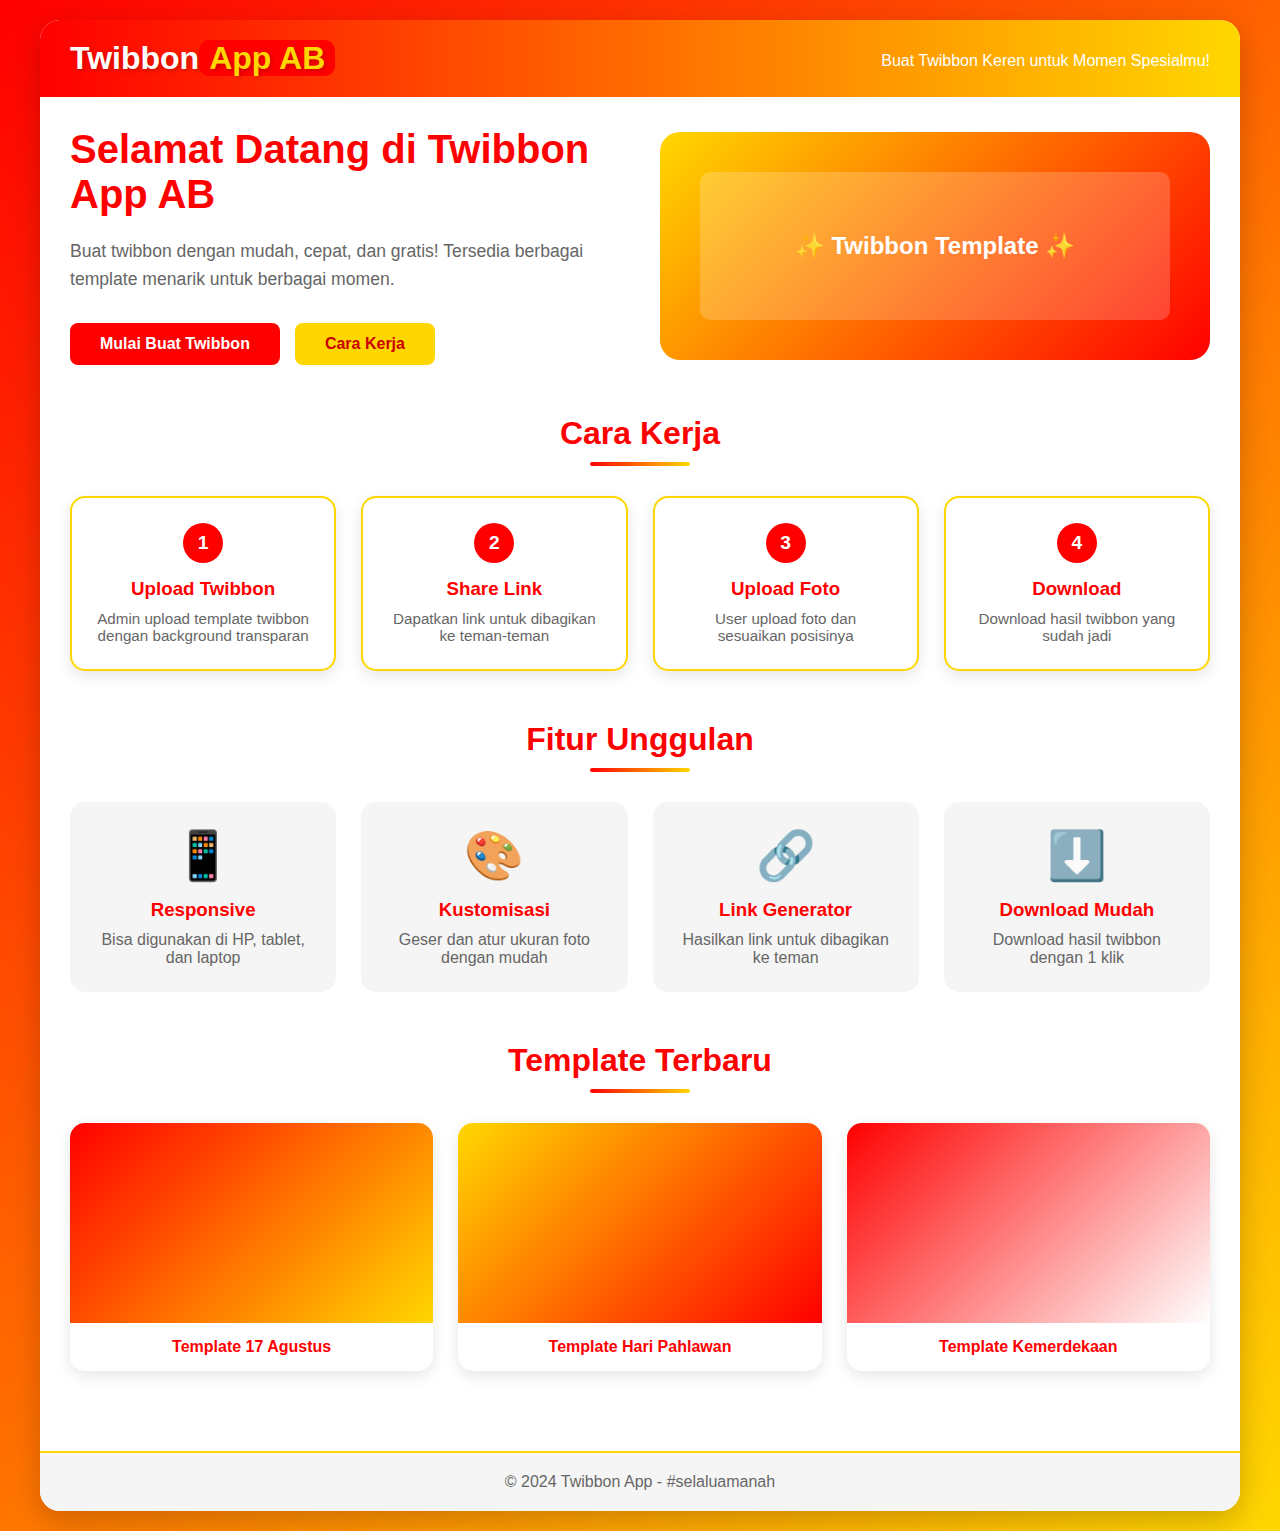
<file: index.html>
<!DOCTYPE html>
<html lang="id">
<head>
    <meta charset="UTF-8">
    <meta name="viewport" content="width=device-width, initial-scale=1.0, maximum-scale=1.0, user-scalable=yes">
    <title>Twibbon App - Beranda</title>
    <link rel="stylesheet" href="css/style.css">
</head>
<body>
    <div class="container">
        <header>
            <h1 class="logo">Twibbon<span>App AB</span></h1>
            <p class="tagline">Buat Twibbon Keren untuk Momen Spesialmu!</p>
        </header>

        <main>
            <!-- Hero Section -->
            <section class="hero-section">
                <div class="hero-content">
                    <h2>Selamat Datang di Twibbon App AB</h2>
                    <p>Buat twibbon dengan mudah, cepat, dan gratis! Tersedia berbagai template menarik untuk berbagai momen.</p>
                    <div class="hero-buttons">
                        <a href="login.html" class="btn btn-primary">Mulai Buat Twibbon</a>
                        <a href="#cara-kerja" class="btn btn-secondary">Cara Kerja</a>
                    </div>
                </div>
                <div class="hero-image">
                    <div class="placeholder-image">
                        <span>✨ Twibbon Template ✨</span>
                    </div>
                </div>
            </section>

            <!-- Cara Kerja Section -->
            <section id="cara-kerja" class="section">
                <h2>Cara Kerja</h2>
                <div class="steps-container">
                    <div class="step-card">
                        <div class="step-number">1</div>
                        <h3>Upload Twibbon</h3>
                        <p>Admin upload template twibbon dengan background transparan</p>
                    </div>
                    <div class="step-card">
                        <div class="step-number">2</div>
                        <h3>Share Link</h3>
                        <p>Dapatkan link untuk dibagikan ke teman-teman</p>
                    </div>
                    <div class="step-card">
                        <div class="step-number">3</div>
                        <h3>Upload Foto</h3>
                        <p>User upload foto dan sesuaikan posisinya</p>
                    </div>
                    <div class="step-card">
                        <div class="step-number">4</div>
                        <h3>Download</h3>
                        <p>Download hasil twibbon yang sudah jadi</p>
                    </div>
                </div>
            </section>

            <!-- Fitur Section -->
            <section class="section">
                <h2>Fitur Unggulan</h2>
                <div class="features-grid">
                    <div class="feature-item">
                        <div class="feature-icon">📱</div>
                        <h3>Responsive</h3>
                        <p>Bisa digunakan di HP, tablet, dan laptop</p>
                    </div>
                    <div class="feature-item">
                        <div class="feature-icon">🎨</div>
                        <h3>Kustomisasi</h3>
                        <p>Geser dan atur ukuran foto dengan mudah</p>
                    </div>
                    <div class="feature-item">
                        <div class="feature-icon">🔗</div>
                        <h3>Link Generator</h3>
                        <p>Hasilkan link untuk dibagikan ke teman</p>
                    </div>
                    <div class="feature-item">
                        <div class="feature-icon">⬇️</div>
                        <h3>Download Mudah</h3>
                        <p>Download hasil twibbon dengan 1 klik</p>
                    </div>
                </div>
            </section>

            <!-- Template Preview -->
            <section class="section">
                <h2>Template Terbaru</h2>
                <div class="template-grid">
                    <div class="template-card">
                        <div class="template-preview" style="background: linear-gradient(135deg, #FF0000, #FFD700)"></div>
                        <p>Template 17 Agustus</p>
                    </div>
                    <div class="template-card">
                        <div class="template-preview" style="background: linear-gradient(135deg, #FFD700, #FF0000)"></div>
                        <p>Template Hari Pahlawan</p>
                    </div>
                    <div class="template-card">
                        <div class="template-preview" style="background: linear-gradient(135deg, #FF0000, #FFFFFF)"></div>
                        <p>Template Kemerdekaan</p>
                    </div>
                </div>
            </section>
        </main>

        <footer>
            <p>&copy; 2024 Twibbon App - #selaluamanah</p>
        </footer>
    </div>

    <script src="js/main.js"></script>
</body>

</html>
</file>
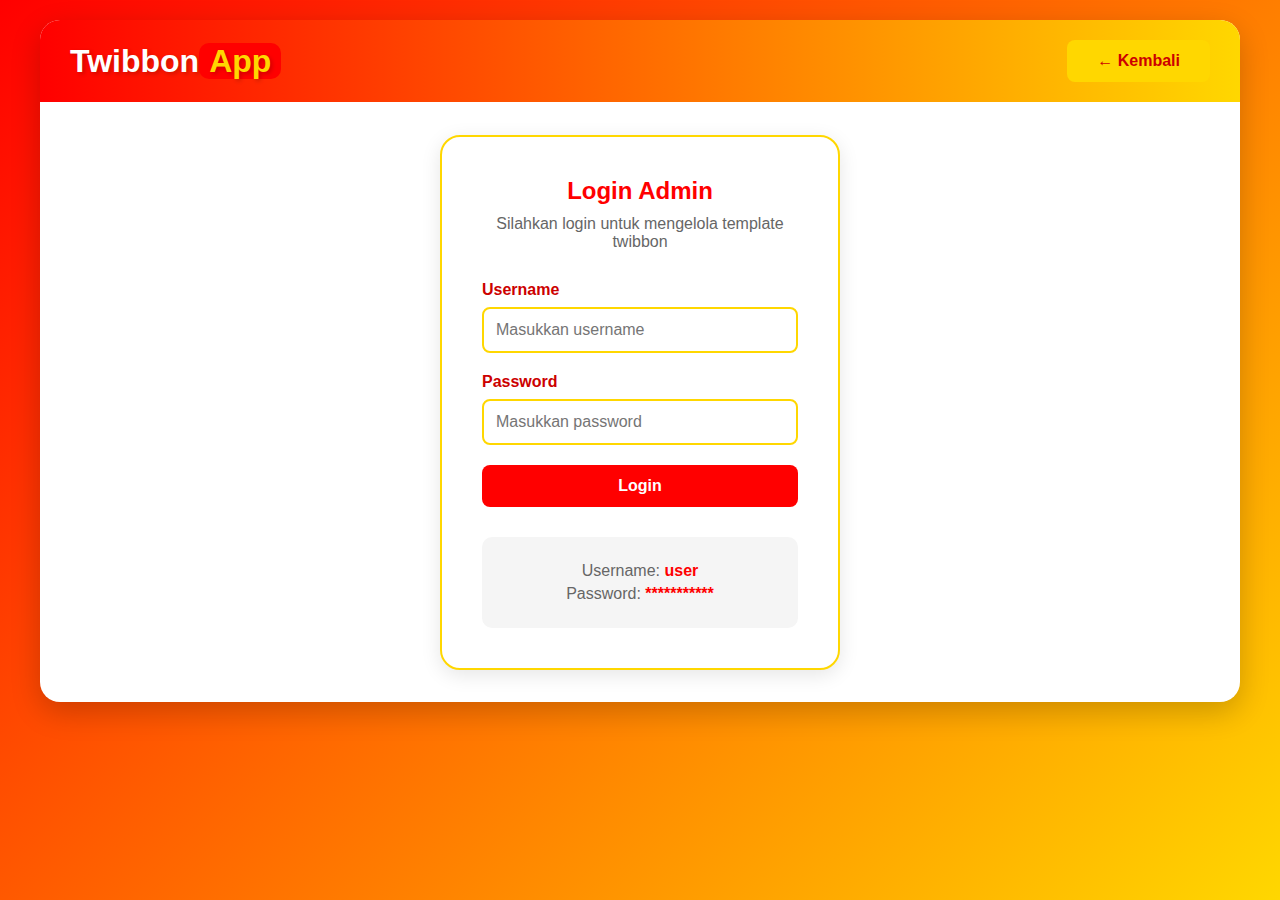
<file: create.html>
<!DOCTYPE html>
<html lang="id">
<head>
    <meta charset="UTF-8">
    <meta name="viewport" content="width=device-width, initial-scale=1.0">
    <title>Buat Twibbon - Twibbon App</title>
    <link rel="stylesheet" href="css/style.css">
</head>
<body>
    <div class="container">
        <header>
            <h1 class="logo">Twibbon<span>App</span></h1>
            <nav class="admin-nav">
                <a href="dashboard.html" class="nav-link">Dashboard</a>
                <a href="create.html" class="nav-link active">Buat Twibbon</a>
                <a href="index.html" class="nav-link logout">Logout</a>
            </nav>
        </header>

        <main>
            <section class="create-section">
                <h2>Buat Template Twibbon Baru</h2>
                
                <div class="create-container">
                    <form id="createForm">
                        <div class="form-group">
                            <label for="templateName">Nama Template</label>
                            <input type="text" id="templateName" placeholder="Contoh: Twibbon 17 Agustus" required>
                        </div>

                        <div class="form-group">
                            <label for="templateFile">Upload Template (PNG Transparan)</label>
                            <div class="file-upload-area" id="fileUploadArea">
                                <input type="file" id="templateFile" accept="image/png" required>
                                <div class="upload-placeholder">
                                    <span class="upload-icon">📁</span>
                                    <p>Klik atau drag & drop file PNG disini</p>
                                    <p class="small">Background harus transparan</p>
                                </div>
                            </div>
                        </div>

                        <div class="preview-container">
                            <h3>Preview Template:</h3>
                            <img id="templatePreview" src="#" alt="Preview" style="display: none;">
                        </div>

                        <div class="form-group">
                            <label for="shareLink">Link Template</label>
                            <div class="link-preview">
                                <input type="text" id="shareLink" readonly value="https://twibbon.app/generate.html?id=new">
                                <button type="button" id="copyLinkBtn" class="btn btn-small">Copy</button>
                            </div>
                        </div>

                        <div class="form-actions">
                            <button type="submit" class="btn btn-primary">Simpan Template</button>
                            <a href="dashboard.html" class="btn btn-secondary">Batal</a>
                        </div>
                    </form>
                </div>
            </section>
        </main>
    </div>

    <script src="js/main.js"></script>
</body>
</html>
</file>
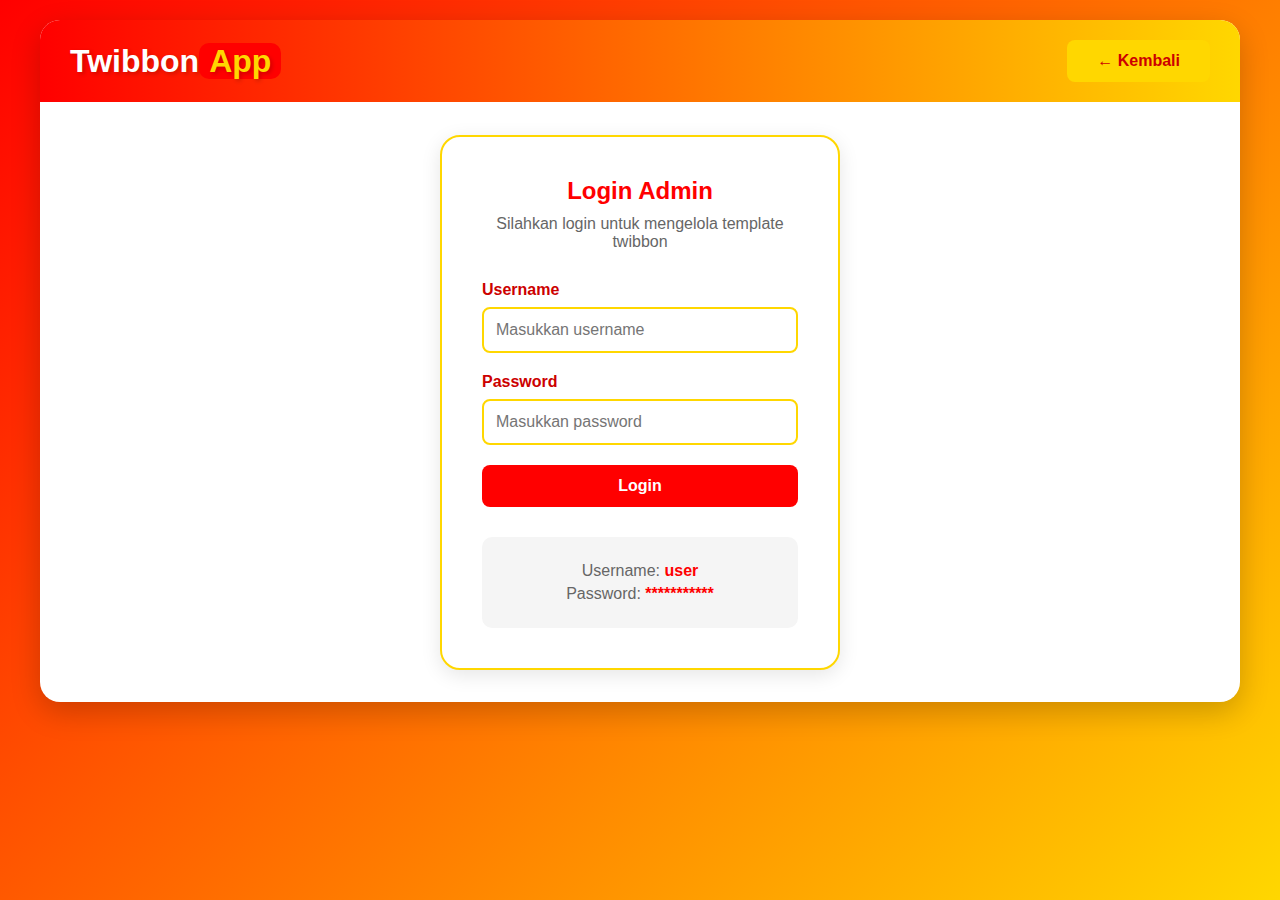
<file: dashboard.html>
<!DOCTYPE html>
<html lang="id">
<head>
    <meta charset="UTF-8">
    <meta name="viewport" content="width=device-width, initial-scale=1.0">
    <title>Dashboard - Twibbon App</title>
    <link rel="stylesheet" href="css/style.css">
</head>
<body>
    <div class="container">
        <header>
            <h1 class="logo">Twibbon<span>App</span></h1>
            <nav class="admin-nav">
                <a href="dashboard.html" class="nav-link active">Dashboard</a>
                <a href="create.html" class="nav-link">Buat Twibbon</a>
                <a href="index.html" class="nav-link logout">Logout</a>
            </nav>
        </header>

        <main>
            <section class="dashboard-section">
                <h2>Dashboard Admin</h2>
                
                <div class="stats-grid">
                    <div class="stat-card">
                        <div class="stat-icon">📊</div>
                        <div class="stat-info">
                            <h3>Total Template</h3>
                            <p id="totalTemplates">0</p>
                        </div>
                    </div>
                    <div class="stat-card">
                        <div class="stat-icon">👥</div>
                        <div class="stat-info">
                            <h3>Total Pengguna</h3>
                            <p>156</p>
                        </div>
                    </div>
                    <div class="stat-card">
                        <div class="stat-icon">⬇️</div>
                        <div class="stat-info">
                            <h3>Total Download</h3>
                            <p>1,234</p>
                        </div>
                    </div>
                </div>

                <div class="template-management">
                    <h3>Daftar Template</h3>
                    <div class="template-list" id="templateList">
                        <!-- Templates will be loaded here -->
                        <p class="empty-message">Belum ada template. <a href="create.html">Buat template baru</a></p>
                    </div>
                </div>
            </section>
        </main>
    </div>

    <script src="js/main.js"></script>
</body>
</html>
</file>
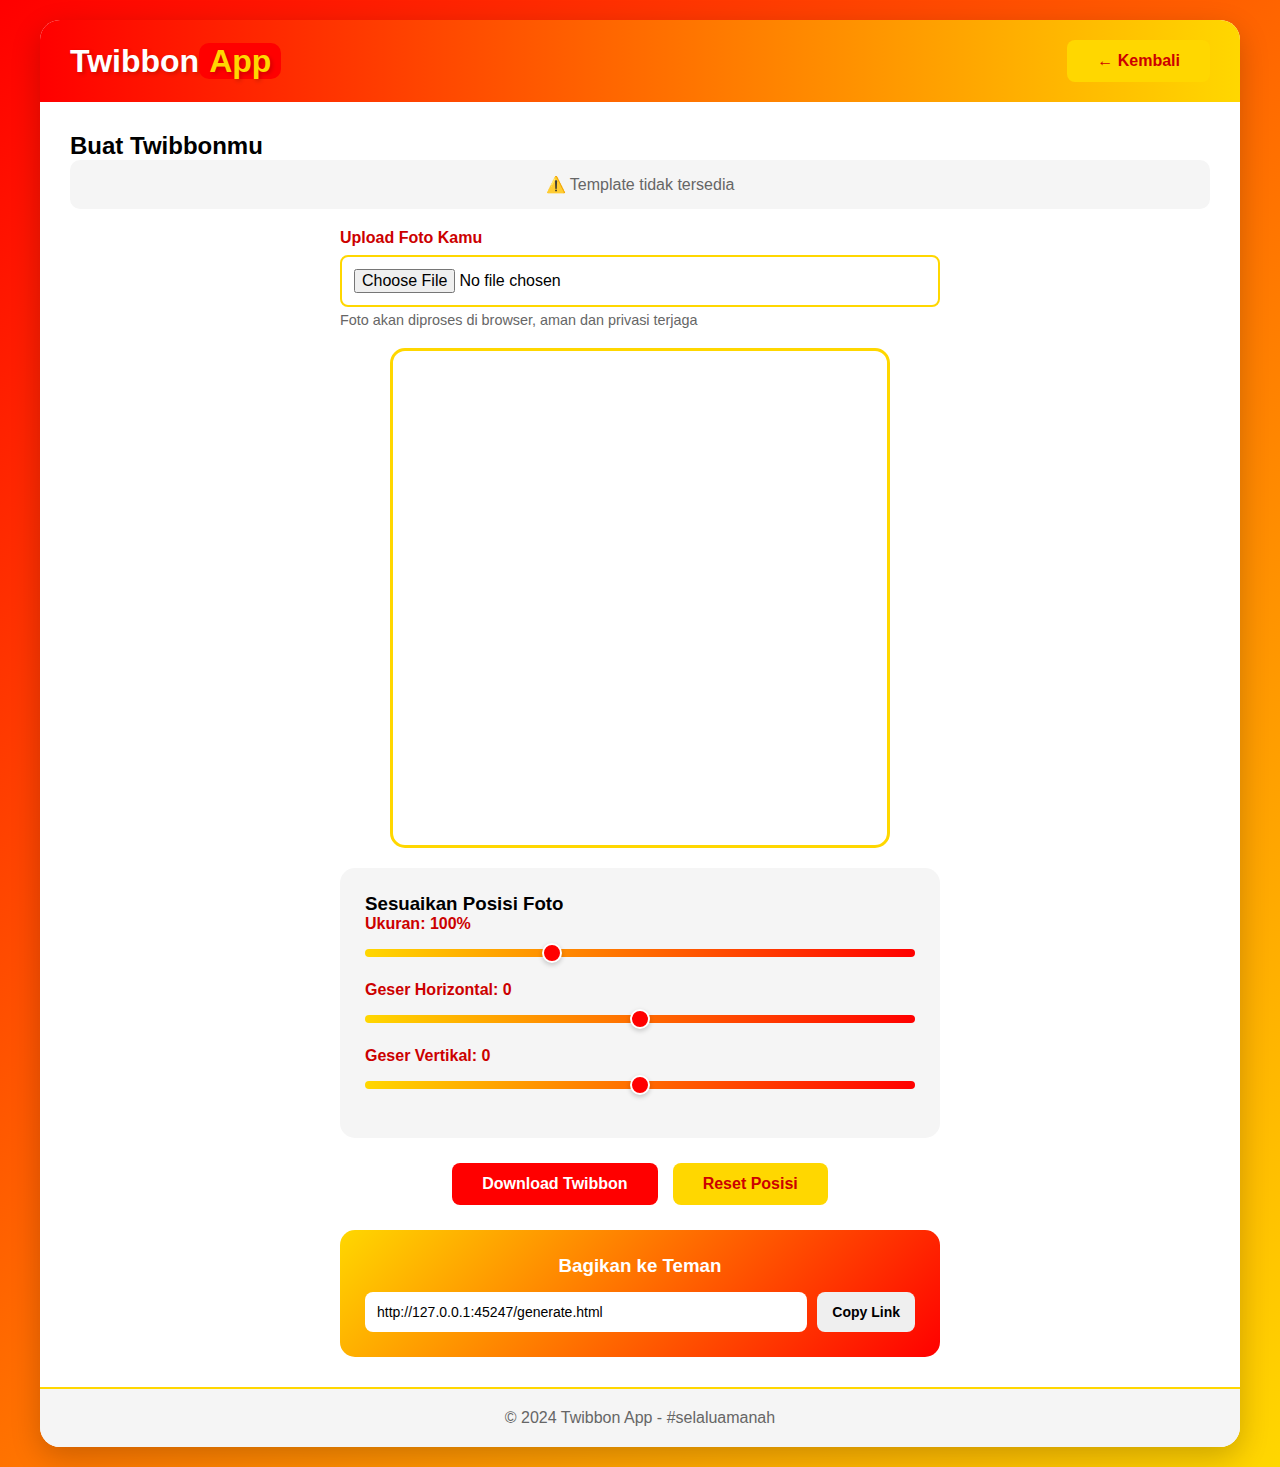
<file: generate.html>
<!DOCTYPE html>
<html lang="id">
<head>
    <meta charset="UTF-8">
    <meta name="viewport" content="width=device-width, initial-scale=1.0, maximum-scale=1.0, user-scalable=yes">
    <title>Generate Twibbon - Twibbon App</title>
    <link rel="stylesheet" href="css/style.css">
</head>
<body>
    <div class="container">
        <header>
            <h1 class="logo">Twibbon<span>App</span></h1>
            <a href="index.html" class="btn btn-secondary">← Kembali</a>
        </header>

        <main>
            <section class="generate-section">
                <h2>Buat Twibbonmu</h2>
                
                <div id="templateInfo" class="template-info">
                    <!-- Template info will be loaded here -->
                </div>

                <div class="generate-container">
                    <!-- Photo Upload -->
                    <div class="form-group">
                        <label for="photoUpload">Upload Foto Kamu</label>
                        <input type="file" id="photoUpload" accept="image/*" capture="environment">
                        <p class="help-text">Foto akan diproses di browser, aman dan privasi terjaga</p>
                    </div>

                    <!-- Canvas Preview -->
                    <div class="canvas-container">
                        <canvas id="previewCanvas" width="500" height="500"></canvas>
                    </div>

                    <!-- Control Panel -->
                    <div class="control-panel">
                        <h3>Sesuaikan Posisi Foto</h3>
                        
                        <div class="slider-group">
                            <label for="scaleSlider">Ukuran: <span id="scaleValue">100%</span></label>
                            <input type="range" id="scaleSlider" min="50" max="200" value="100">
                        </div>
                        
                        <div class="slider-group">
                            <label for="xSlider">Geser Horizontal: <span id="xValue">0</span></label>
                            <input type="range" id="xSlider" min="-100" max="100" value="0">
                        </div>
                        
                        <div class="slider-group">
                            <label for="ySlider">Geser Vertikal: <span id="yValue">0</span></label>
                            <input type="range" id="ySlider" min="-100" max="100" value="0">
                        </div>
                    </div>

                    <!-- Action Buttons -->
                    <div class="action-buttons">
                        <button id="downloadBtn" class="btn btn-primary">Download Twibbon</button>
                        <button id="resetBtn" class="btn btn-secondary">Reset Posisi</button>
                    </div>

                    <!-- Share Section -->
                    <div class="share-section">
                        <h3>Bagikan ke Teman</h3>
                        <div class="share-link">
                            <input type="text" id="shareLink" readonly>
                            <button id="copyLinkBtn" class="btn btn-small">Copy Link</button>
                        </div>
                    </div>
                </div>
            </section>
        </main>

        <footer>
            <p>&copy; 2024 Twibbon App - #selaluamanah</p>
        </footer>
    </div>

    <script src="js/main.js"></script>
</body>
</html>
</file>
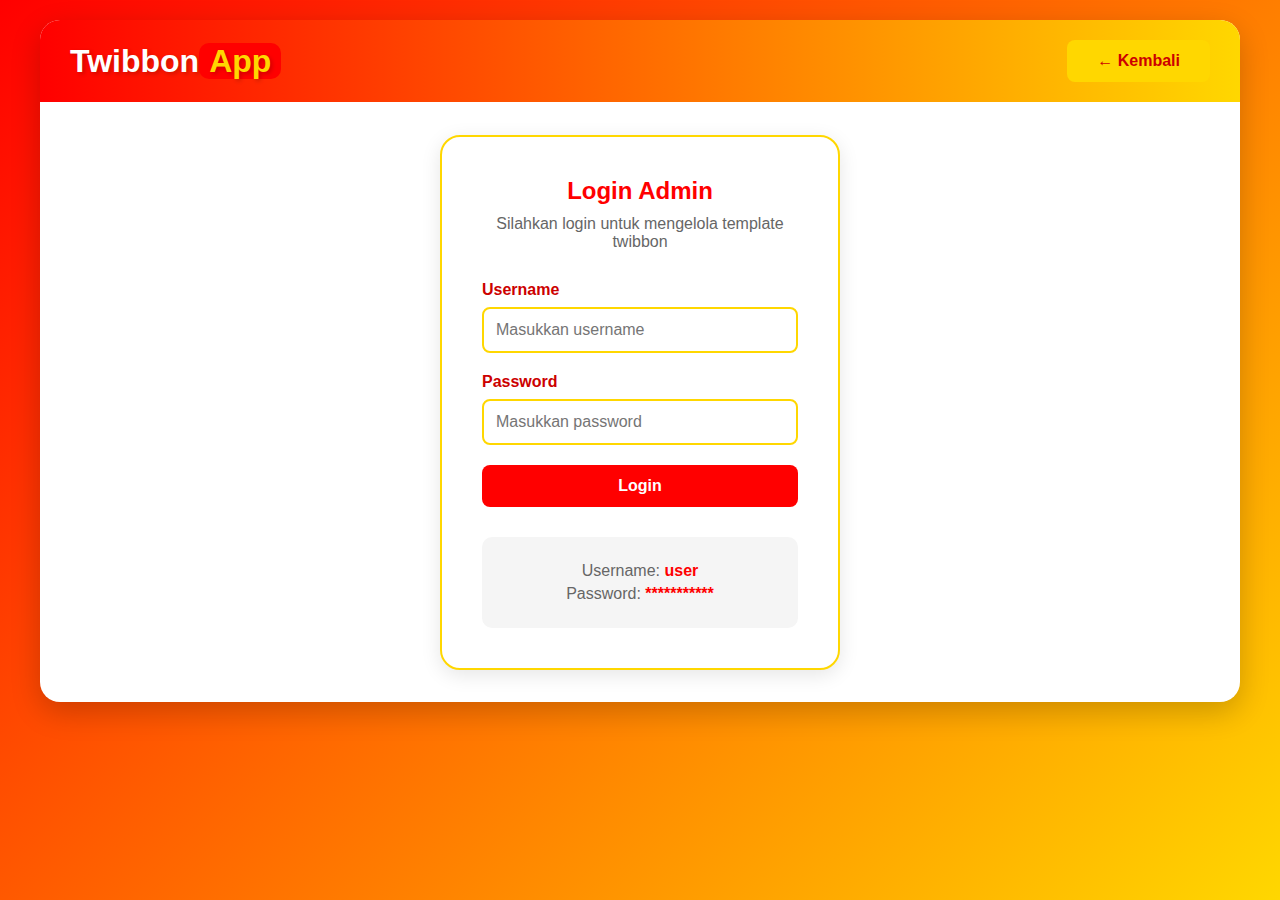
<file: login.html>
<!DOCTYPE html>
<html lang="id">
<head>
    <meta charset="UTF-8">
    <meta name="viewport" content="width=device-width, initial-scale=1.0">
    <title>Login - Twibbon App</title>
    <link rel="stylesheet" href="css/style.css">
</head>
<body>
    <div class="container">
        <header>
            <h1 class="logo">Twibbon<span>App</span></h1>
            <a href="index.html" class="btn btn-secondary">← Kembali</a>
        </header>

        <main>
            <section class="auth-section">
                <div class="auth-card">
                    <h2>Login Admin</h2>
                    <p class="auth-desc">Silahkan login untuk mengelola template twibbon</p>
                    
                    <form id="loginForm">
                        <div class="form-group">
                            <label for="username">Username</label>
                            <input type="text" id="username" placeholder="Masukkan username" required>
                        </div>
                        
                        <div class="form-group">
                            <label for="password">Password</label>
                            <input type="password" id="password" placeholder="Masukkan password" required>
                        </div>
                        
                        <div class="form-group">
                            <button type="submit" class="btn btn-primary btn-full">Login</button>
                        </div>
                    </form>

                    <div class="auth-info">
                        <p>Username: <strong>user</strong></p>
                        <p>Password: <strong>***********</strong></p>
                    </div>
                </div>
            </section>
        </main>
    </div>

    <script src="js/main.js"></script>
</body>

</html>
</file>
<file: css/style.css>
* {
    margin: 0;
    padding: 0;
    box-sizing: border-box;
}

:root {
    --merah: #FF0000;
    --merah-tua: #CC0000;
    --kuning: #FFD700;
    --kuning-gelap: #FFC800;
    --putih: #FFFFFF;
    --abu-muda: #F5F5F5;
    --abu: #666666;
    --hitam: #333333;
}

body {
    font-family: 'Segoe UI', Tahoma, Geneva, Verdana, sans-serif;
    background: linear-gradient(135deg, var(--merah), var(--kuning));
    min-height: 100vh;
    padding: 20px;
}

.container {
    max-width: 1200px;
    margin: 0 auto;
    background-color: var(--putih);
    border-radius: 20px;
    box-shadow: 0 10px 30px rgba(0, 0, 0, 0.2);
    overflow: hidden;
}

/* Header Styles */
header {
    background: linear-gradient(to right, var(--merah), var(--kuning));
    padding: 20px 30px;
    display: flex;
    justify-content: space-between;
    align-items: center;
    flex-wrap: wrap;
    gap: 20px;
}

.logo {
    font-size: 2rem;
    color: var(--putih);
    text-shadow: 2px 2px 4px rgba(0, 0, 0, 0.2);
}

.logo span {
    color: var(--kuning);
    background-color: var(--merah);
    padding: 0 10px;
    border-radius: 10px;
}

.tagline {
    color: var(--putih);
    font-size: 1rem;
    margin-top: 5px;
}

/* Navigation */
.admin-nav {
    display: flex;
    gap: 15px;
    flex-wrap: wrap;
}

.nav-link {
    color: var(--putih);
    text-decoration: none;
    padding: 8px 15px;
    border-radius: 20px;
    font-weight: bold;
    transition: all 0.3s;
}

.nav-link:hover {
    background-color: rgba(255, 255, 255, 0.2);
}

.nav-link.active {
    background-color: var(--putih);
    color: var(--merah);
}

.nav-link.logout {
    background-color: var(--merah-tua);
}

.nav-link.logout:hover {
    background-color: var(--merah);
}

/* Main Content */
main {
    padding: 30px;
}

/* Section Styles */
.section {
    margin-bottom: 50px;
}

.section h2 {
    color: var(--merah);
    font-size: 2rem;
    margin-bottom: 30px;
    text-align: center;
    position: relative;
}

.section h2::after {
    content: '';
    display: block;
    width: 100px;
    height: 4px;
    background: linear-gradient(to right, var(--merah), var(--kuning));
    margin: 10px auto;
    border-radius: 2px;
}

/* Hero Section */
.hero-section {
    display: grid;
    grid-template-columns: 1fr 1fr;
    gap: 40px;
    align-items: center;
    margin-bottom: 50px;
}

.hero-content h2 {
    font-size: 2.5rem;
    color: var(--merah);
    margin-bottom: 20px;
}

.hero-content p {
    font-size: 1.1rem;
    color: var(--abu);
    margin-bottom: 30px;
    line-height: 1.6;
}

.hero-buttons {
    display: flex;
    gap: 15px;
    flex-wrap: wrap;
}

.hero-image {
    background: linear-gradient(135deg, var(--kuning), var(--merah));
    border-radius: 20px;
    padding: 40px;
    text-align: center;
}

.placeholder-image {
    background-color: rgba(255, 255, 255, 0.2);
    border-radius: 10px;
    padding: 60px 20px;
    color: var(--putih);
    font-size: 1.5rem;
    font-weight: bold;
}

/* Steps Container */
.steps-container {
    display: grid;
    grid-template-columns: repeat(auto-fit, minmax(200px, 1fr));
    gap: 25px;
    margin-top: 30px;
}

.step-card {
    background: var(--putih);
    border: 2px solid var(--kuning);
    border-radius: 15px;
    padding: 25px;
    text-align: center;
    transition: transform 0.3s;
    box-shadow: 0 5px 15px rgba(0, 0, 0, 0.1);
}

.step-card:hover {
    transform: translateY(-5px);
}

.step-number {
    width: 40px;
    height: 40px;
    background: var(--merah);
    color: var(--putih);
    border-radius: 50%;
    display: flex;
    align-items: center;
    justify-content: center;
    font-weight: bold;
    font-size: 1.2rem;
    margin: 0 auto 15px;
}

.step-card h3 {
    color: var(--merah);
    margin-bottom: 10px;
}

.step-card p {
    color: var(--abu);
    font-size: 0.95rem;
}

/* Features Grid */
.features-grid {
    display: grid;
    grid-template-columns: repeat(auto-fit, minmax(200px, 1fr));
    gap: 25px;
}

.feature-item {
    text-align: center;
    padding: 25px;
    background: var(--abu-muda);
    border-radius: 15px;
    transition: all 0.3s;
}

.feature-item:hover {
    background: var(--kuning);
    transform: scale(1.05);
}

.feature-icon {
    font-size: 3rem;
    margin-bottom: 15px;
}

.feature-item h3 {
    color: var(--merah);
    margin-bottom: 10px;
}

.feature-item p {
    color: var(--abu);
}

/* Template Grid */
.template-grid {
    display: grid;
    grid-template-columns: repeat(auto-fit, minmax(250px, 1fr));
    gap: 25px;
}

.template-card {
    background: var(--putih);
    border-radius: 15px;
    overflow: hidden;
    box-shadow: 0 5px 15px rgba(0, 0, 0, 0.1);
    transition: transform 0.3s;
}

.template-card:hover {
    transform: translateY(-5px);
}

.template-preview {
    height: 200px;
    background-size: cover;
    background-position: center;
}

.template-card p {
    padding: 15px;
    text-align: center;
    color: var(--merah);
    font-weight: bold;
}

/* Auth Section */
.auth-section {
    display: flex;
    justify-content: center;
    align-items: center;
    min-height: 60vh;
}

.auth-card {
    max-width: 400px;
    width: 100%;
    background: var(--putih);
    border-radius: 20px;
    padding: 40px;
    box-shadow: 0 5px 20px rgba(0, 0, 0, 0.1);
    border: 2px solid var(--kuning);
}

.auth-card h2 {
    color: var(--merah);
    text-align: center;
    margin-bottom: 10px;
}

.auth-desc {
    text-align: center;
    color: var(--abu);
    margin-bottom: 30px;
}

.auth-info {
    margin-top: 30px;
    padding: 20px;
    background: var(--abu-muda);
    border-radius: 10px;
    text-align: center;
}

.auth-info p {
    margin: 5px 0;
    color: var(--abu);
}

.auth-info strong {
    color: var(--merah);
}

/* Form Styles */
.form-group {
    margin-bottom: 20px;
}

.form-group label {
    display: block;
    margin-bottom: 8px;
    color: var(--merah-tua);
    font-weight: bold;
}

.form-group input[type="text"],
.form-group input[type="password"],
.form-group input[type="file"] {
    width: 100%;
    padding: 12px;
    border: 2px solid var(--kuning);
    border-radius: 8px;
    font-size: 16px;
    transition: border-color 0.3s;
}

.form-group input:focus {
    outline: none;
    border-color: var(--merah);
}

.help-text {
    font-size: 0.9rem;
    color: var(--abu);
    margin-top: 5px;
}

/* Button Styles */
.btn {
    padding: 12px 30px;
    border: none;
    border-radius: 8px;
    font-size: 16px;
    font-weight: bold;
    cursor: pointer;
    transition: all 0.3s ease;
    text-decoration: none;
    display: inline-block;
    text-align: center;
}

.btn-primary {
    background-color: var(--merah);
    color: var(--putih);
}

.btn-primary:hover {
    background-color: var(--merah-tua);
    transform: translateY(-2px);
    box-shadow: 0 5px 15px rgba(255, 0, 0, 0.3);
}

.btn-secondary {
    background-color: var(--kuning);
    color: var(--merah-tua);
}

.btn-secondary:hover {
    background-color: var(--kuning-gelap);
    transform: translateY(-2px);
}

.btn-small {
    padding: 8px 15px;
    font-size: 14px;
}

.btn-full {
    width: 100%;
}

/* Dashboard Stats */
.stats-grid {
    display: grid;
    grid-template-columns: repeat(auto-fit, minmax(200px, 1fr));
    gap: 25px;
    margin-bottom: 40px;
}

.stat-card {
    background: linear-gradient(135deg, var(--merah), var(--kuning));
    border-radius: 15px;
    padding: 25px;
    display: flex;
    align-items: center;
    gap: 20px;
    color: var(--putih);
}

.stat-icon {
    font-size: 3rem;
}

.stat-info h3 {
    font-size: 1rem;
    margin-bottom: 5px;
    opacity: 0.9;
}

.stat-info p {
    font-size: 2rem;
    font-weight: bold;
}

/* Template Management */
.template-management {
    background: var(--abu-muda);
    border-radius: 15px;
    padding: 25px;
}

.template-management h3 {
    color: var(--merah);
    margin-bottom: 20px;
}

.template-list {
    min-height: 200px;
}

.empty-message {
    text-align: center;
    padding: 40px;
    color: var(--abu);
}

.empty-message a {
    color: var(--merah);
    text-decoration: none;
    font-weight: bold;
}

.empty-message a:hover {
    text-decoration: underline;
}

/* File Upload Area */
.file-upload-area {
    position: relative;
    border: 3px dashed var(--kuning);
    border-radius: 15px;
    padding: 40px;
    text-align: center;
    cursor: pointer;
    transition: all 0.3s;
}

.file-upload-area:hover {
    border-color: var(--merah);
    background-color: rgba(255, 215, 0, 0.1);
}

.file-upload-area input {
    position: absolute;
    top: 0;
    left: 0;
    width: 100%;
    height: 100%;
    opacity: 0;
    cursor: pointer;
}

.upload-placeholder {
    pointer-events: none;
}

.upload-icon {
    font-size: 3rem;
    display: block;
    margin-bottom: 10px;
}

.small {
    font-size: 0.85rem;
    color: var(--abu);
    margin-top: 5px;
}

/* Preview Container */
.preview-container {
    margin: 20px 0;
    text-align: center;
}

.preview-container h3 {
    color: var(--merah);
    margin-bottom: 15px;
}

#templatePreview {
    max-width: 300px;
    max-height: 300px;
    border: 3px solid var(--kuning);
    border-radius: 10px;
    margin: 0 auto;
}

/* Link Preview */
.link-preview {
    display: flex;
    gap: 10px;
}

.link-preview input {
    flex: 1;
}

/* Generate Section */
.generate-container {
    max-width: 600px;
    margin: 0 auto;
}

.canvas-container {
    width: 100%;
    max-width: 500px;
    margin: 20px auto;
    border: 3px solid var(--kuning);
    border-radius: 15px;
    overflow: hidden;
    aspect-ratio: 1/1;
}

#previewCanvas {
    width: 100%;
    height: 100%;
    display: block;
}

.control-panel {
    background: var(--abu-muda);
    padding: 25px;
    border-radius: 15px;
    margin: 20px 0;
}

.slider-group {
    margin-bottom: 20px;
}

.slider-group label {
    display: block;
    margin-bottom: 10px;
    color: var(--merah-tua);
    font-weight: bold;
}

.slider-group input[type="range"] {
    width: 100%;
    height: 8px;
    border-radius: 4px;
    background: linear-gradient(to right, var(--kuning), var(--merah));
    outline: none;
    -webkit-appearance: none;
}

.slider-group input[type="range"]::-webkit-slider-thumb {
    -webkit-appearance: none;
    width: 20px;
    height: 20px;
    background: var(--merah);
    border-radius: 50%;
    cursor: pointer;
    border: 2px solid var(--putih);
    box-shadow: 0 2px 5px rgba(0, 0, 0, 0.2);
}

/* Action Buttons */
.action-buttons {
    display: flex;
    gap: 15px;
    justify-content: center;
    margin: 25px 0;
}

/* Share Section */
.share-section {
    background: linear-gradient(135deg, var(--kuning), var(--merah));
    padding: 25px;
    border-radius: 15px;
    color: var(--putih);
}

.share-section h3 {
    margin-bottom: 15px;
    text-align: center;
}

.share-link {
    display: flex;
    gap: 10px;
}

.share-link input {
    flex: 1;
    padding: 12px;
    border: none;
    border-radius: 8px;
    font-size: 14px;
}

/* Template Info */
.template-info {
    background: var(--abu-muda);
    padding: 15px;
    border-radius: 10px;
    margin-bottom: 20px;
    text-align: center;
}

.template-info p {
    color: var(--abu);
}

.template-info strong {
    color: var(--merah);
}

/* Footer */
footer {
    background: var(--abu-muda);
    padding: 20px;
    text-align: center;
    color: var(--abu);
    border-top: 2px solid var(--kuning);
}

/* Responsive Design */
@media (max-width: 768px) {
    header {
        flex-direction: column;
        text-align: center;
    }
    
    .hero-section {
        grid-template-columns: 1fr;
    }
    
    .hero-content {
        text-align: center;
    }
    
    .hero-buttons {
        justify-content: center;
    }
    
    .action-buttons {
        flex-direction: column;
    }
    
    .btn {
        width: 100%;
    }
    
    .share-link {
        flex-direction: column;
    }
    
    .stats-grid {
        grid-template-columns: 1fr;
    }
    
    .stat-card {
        justify-content: center;
    }
}

@media (max-width: 480px) {
    .section h2 {
        font-size: 1.5rem;
    }
    
    .step-card {
        padding: 15px;
    }
    
    .auth-card {
        padding: 20px;
    }
    
    .control-panel {
        padding: 15px;
    }
}

/* Animations */
@keyframes fadeIn {
    from {
        opacity: 0;
        transform: translateY(20px);
    }
    to {
        opacity: 1;
        transform: translateY(0);
    }
}

.section {
    animation: fadeIn 0.6s ease-out;
}

/* Loading Spinner */
.spinner {
    width: 40px;
    height: 40px;
    border: 4px solid var(--abu-muda);
    border-top: 4px solid var(--merah);
    border-radius: 50%;
    animation: spin 1s linear infinite;
    margin: 20px auto;
}

@keyframes spin {
    0% { transform: rotate(0deg); }
    100% { transform: rotate(360deg); }
}

/* Alert Messages */
.alert {
    padding: 15px;
    border-radius: 8px;
    margin: 20px 0;
    text-align: center;
}

.alert-success {
    background-color: #d4edda;
    border: 1px solid #c3e6cb;
    color: #155724;
}

.alert-error {
    background-color: #f8d7da;
    border: 1px solid #f5c6cb;
    color: #721c24;
}

.alert-warning {
    background-color: #fff3cd;
    border: 1px solid #ffeeba;
    color: #856404;
}
</file>
